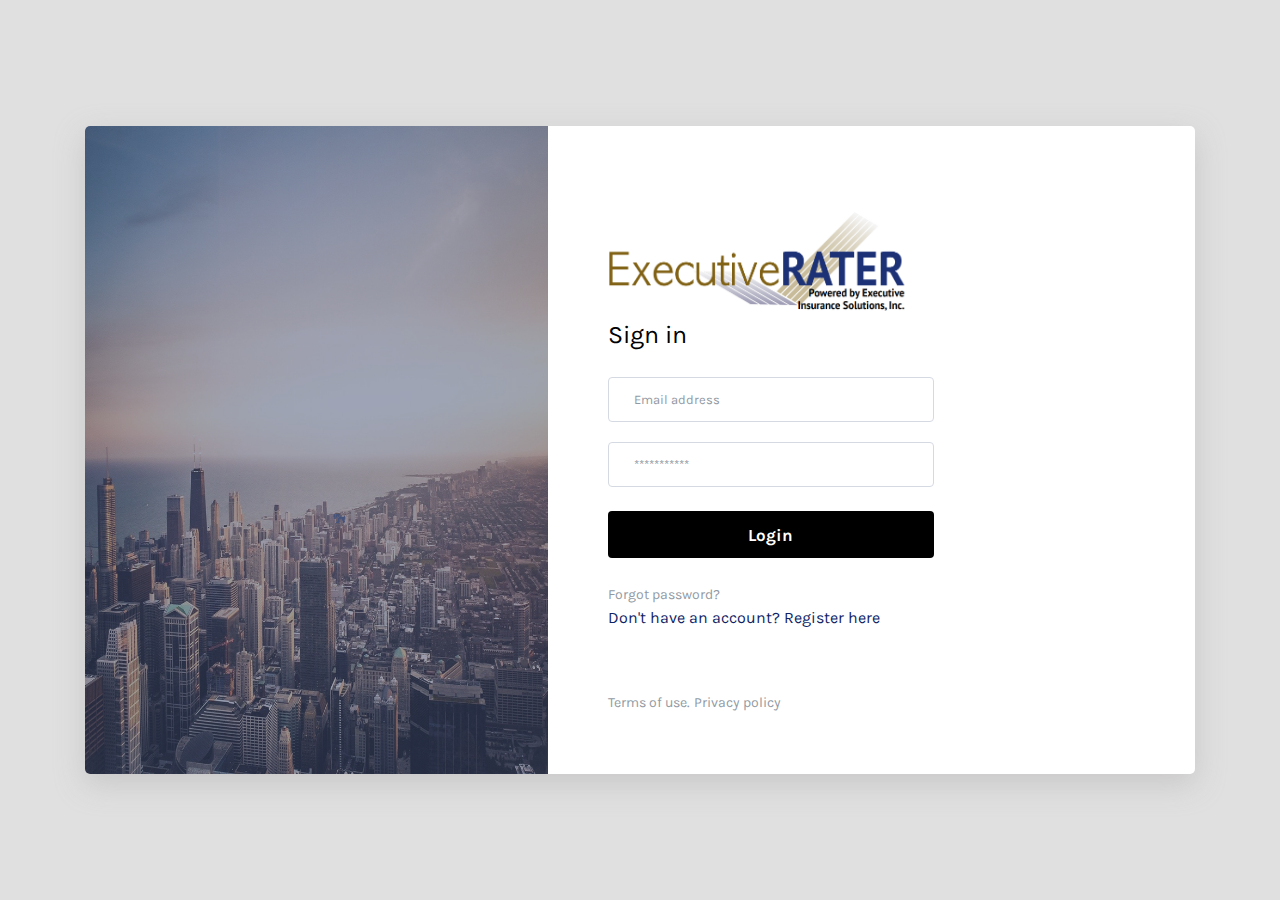
<file: index.html>
<!DOCTYPE html>
<html lang="en">
<head>
  <meta charset="UTF-8">
  <meta name="viewport" content="width=device-width, initial-scale=1.0">
  <meta http-equiv="X-UA-Compatible" content="ie=edge">
  <title>Login</title>
  <link href="https://fonts.googleapis.com/css?family=Karla:400,700&display=swap" rel="stylesheet">
  <link rel="stylesheet" href="https://cdn.materialdesignicons.com/4.8.95/css/materialdesignicons.min.css">
  <link rel="stylesheet" href="https://stackpath.bootstrapcdn.com/bootstrap/4.4.1/css/bootstrap.min.css">
  <link rel="stylesheet" href="assets/css/login.css">
</head>
<body>
  <main class="d-flex align-items-center min-vh-100 py-3 py-md-0">
    <div class="container">
      <div class="card login-card">
        <div class="row no-gutters">
          <div class="col-md-5">
            <img src="assets/images/login3.png" alt="login" class="login-card-img">
          </div>
          <div class="col-md-7">
            <div class="card-body">
              <div class="brand-wrapper">
                <img src="assets/images/logo1.PNG" height="100" width="300" alt="logo" class="logo">
              </div>
              <p class="login-card-description">Sign in</p>
              <form action="">
                  <div class="form-group">
                    <label for="email" class="sr-only">Email</label>
                    <input type="email" name="email" id="email" class="form-control" placeholder="Email address">
                  </div>
                  <div class="form-group mb-4">
                    <label for="password" class="sr-only">Password</label>
                    <input type="password" name="password" id="password" class="form-control" placeholder="***********">
                  </div>
                  <input name="login" id="login" class="btn btn-block login-btn mb-4" type="button" onclick="window.location.href='crud.html';" value="Login" >
                </form>
                <a href="#!" class="forgot-password-link">Forgot password?</a>
                <p class="login-card-footer-text">Don't have an account? <a href="#!" class="text-reset">Register here</a></p>
                <nav class="login-card-footer-nav">
                  <a href="#!">Terms of use.</a>
                  <a href="#!">Privacy policy</a>
                </nav>
            </div>
          </div>
        </div>
      </div>
      
    </div>
  </main>
  <script src="https://code.jquery.com/jquery-3.4.1.min.js"></script>
  <script src="https://cdn.jsdelivr.net/npm/popper.js@1.16.0/dist/umd/popper.min.js"></script>
  <script src="https://stackpath.bootstrapcdn.com/bootstrap/4.4.1/js/bootstrap.min.js"></script>
</body>
</html>
</file>
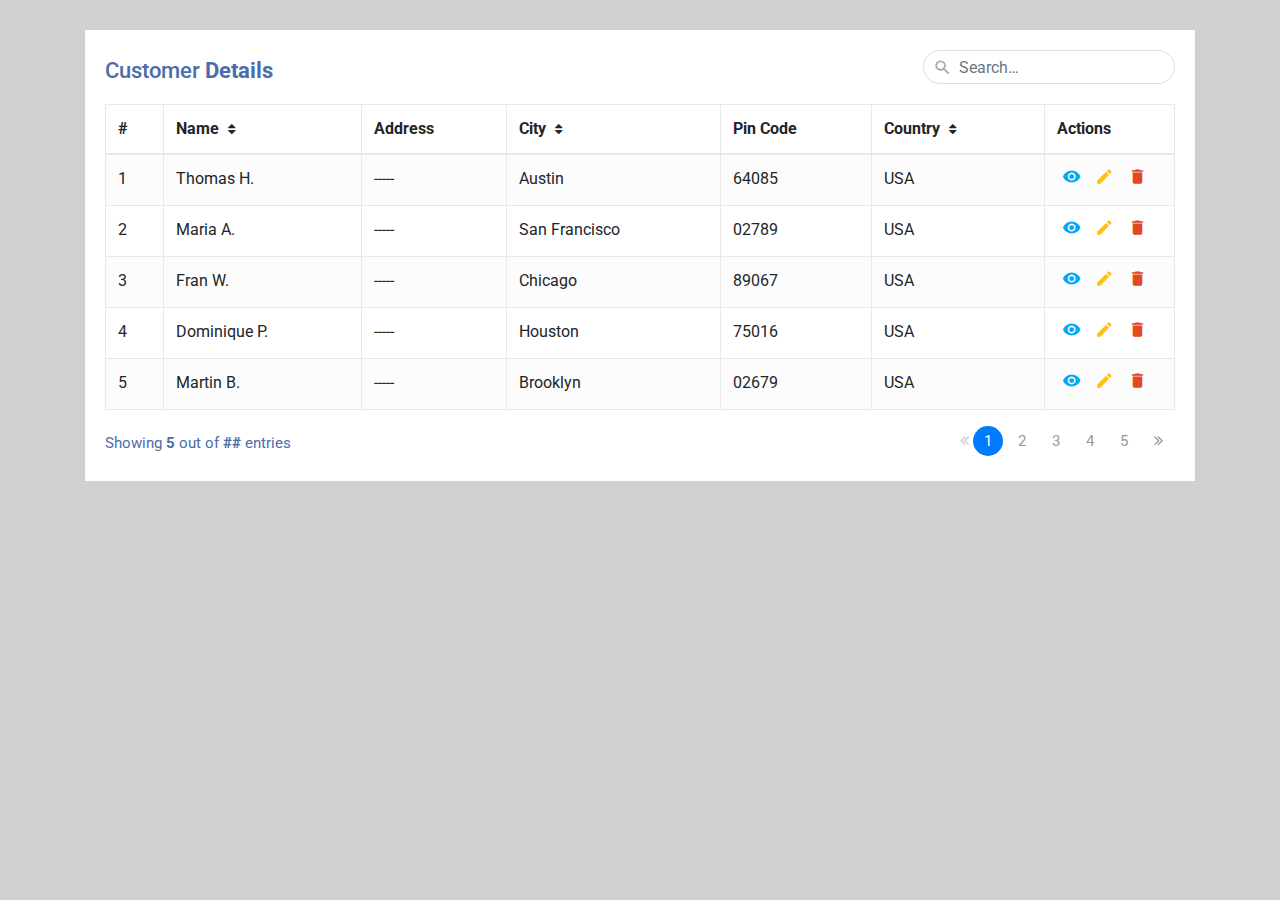
<file: crud.html>
<!DOCTYPE html>
<html lang="en">
<head>
<meta charset="utf-8">
<meta name="viewport" content="width=device-width, initial-scale=1, shrink-to-fit=no">
<title>Simple Data Table</title>
<link rel="stylesheet" href="https://fonts.googleapis.com/css?family=Roboto">
<link rel="stylesheet" href="https://stackpath.bootstrapcdn.com/bootstrap/4.5.0/css/bootstrap.min.css">
<link rel="stylesheet" href="https://fonts.googleapis.com/icon?family=Material+Icons">
<link rel="stylesheet" href="https://maxcdn.bootstrapcdn.com/font-awesome/4.7.0/css/font-awesome.min.css">
<script src="https://code.jquery.com/jquery-3.5.1.min.js"></script>
<script src="https://cdn.jsdelivr.net/npm/popper.js@1.16.0/dist/umd/popper.min.js"></script>
<script src="https://stackpath.bootstrapcdn.com/bootstrap/4.5.0/js/bootstrap.min.js"></script>
<style>
body {
    color: #4c6daa;
    background: #d0d0ce;
    font-family: 'Roboto', sans-serif;
}
.table-responsive {
    margin: 30px 0;
}
.table-wrapper {
    min-width: 1000px;
    background: #fff;
    padding: 20px;
    box-shadow: 0 1px 1px rgba(0,0,0,.05);
}
.table-title {
    padding-bottom: 10px;
    margin: 0 0 10px;
    min-width: 100%;
}
.table-title h2 {
    margin: 8px 0 0;
    font-size: 22px;
}
.search-box {
    position: relative;        
    float: right;
}
.search-box input {
    height: 34px;
    border-radius: 20px;
    padding-left: 35px;
    border-color: #ddd;
    box-shadow: none;
}
.search-box input:focus {
    border-color: #3FBAE4;
}
.search-box i {
    color: #a0a5b1;
    position: absolute;
    font-size: 19px;
    top: 8px;
    left: 10px;
}
table.table tr th, table.table tr td {
    border-color: #e9e9e9;
}
table.table-striped tbody tr:nth-of-type(odd) {
    background-color: #fcfcfc;
}
table.table-striped.table-hover tbody tr:hover {
    background: #f5f5f5;
}
table.table th i {
    font-size: 13px;
    margin: 0 5px;
    cursor: pointer;
}
table.table td:last-child {
    width: 130px;
}
table.table td a {
    color: #a0a5b1;
    display: inline-block;
    margin: 0 5px;
}
table.table td a.view {
    color: #03A9F4;
}
table.table td a.edit {
    color: #FFC107;
}
table.table td a.delete {
    color: #E34724;
}
table.table td i {
    font-size: 19px;
}    
.pagination {
    float: right;
    margin: 0 0 5px;
}
.pagination li a {
    border: none;
    font-size: 95%;
    width: 30px;
    height: 30px;
    color: #999;
    margin: 0 2px;
    line-height: 30px;
    border-radius: 30px !important;
    text-align: center;
    padding: 0;
}
.pagination li a:hover {
    color: #666;
}	
.pagination li.active a {
    background: #03A9F4;
}
.pagination li.active a:hover {        
    background: #0397d6;
}
.pagination li.disabled i {
    color: #ccc;
}
.pagination li i {
    font-size: 16px;
    padding-top: 6px
}
.hint-text {
    float: left;
    margin-top: 6px;
    font-size: 95%;
}    
</style>
<script>
$(document).ready(function(){
	$('[data-toggle="tooltip"]').tooltip();
});
</script>
</head>
<body>
<div class="container-xl">
    <div class="table-responsive">
        <div class="table-wrapper">
            <div class="table-title">
                <div class="row">
                    <div class="col-sm-8"><h2>Customer <b>Details</b></h2></div>
                    <div class="col-sm-4">
                        <div class="search-box">
                            <i class="material-icons">&#xE8B6;</i>
                            <input type="text" class="form-control" placeholder="Search&hellip;">
                        </div>
                    </div>
                </div>
            </div>
            <table class="table table-striped table-hover table-bordered">
                <thead>
                    <tr>
                        <th>#</th>
                        <th>Name <i class="fa fa-sort"></i></th>
                        <th>Address</th>
                        <th>City <i class="fa fa-sort"></i></th>
                        <th>Pin Code</th>
                        <th>Country <i class="fa fa-sort"></i></th>
                        <th>Actions</th>
                    </tr>
                </thead>
                <tbody>
                    <tr>
                        <td>1</td>
                        <td>Thomas H.</td>
                        <td>-----</td>
                        <td>Austin</td>
                        <td>64085</td>
                        <td>USA</td>
                        <td>
                            <a href="#" class="view" title="View" data-toggle="tooltip"><i class="material-icons">&#xE417;</i></a>
                            <a href="#" class="edit" title="Edit" data-toggle="tooltip"><i class="material-icons">&#xE254;</i></a>
                            <a href="#" class="delete" title="Delete" data-toggle="tooltip"><i class="material-icons">&#xE872;</i></a>
                        </td>
                    </tr>
                    <tr>
                        <td>2</td>
                        <td>Maria A.</td>
                        <td>-----</td>
                        <td>San Francisco</td>
                        <td>02789</td>
                        <td>USA</td>
                        <td>
                            <a href="#" class="view" title="View" data-toggle="tooltip"><i class="material-icons">&#xE417;</i></a>
                            <a href="#" class="edit" title="Edit" data-toggle="tooltip"><i class="material-icons">&#xE254;</i></a>
                            <a href="#" class="delete" title="Delete" data-toggle="tooltip"><i class="material-icons">&#xE872;</i></a>
                        </td>
                    </tr>
                    <tr>
                        <td>3</td>
                        <td>Fran W.</td>
                        <td>-----</td>
                        <td>Chicago</td>
                        <td>89067</td>
                        <td>USA</td>
                        <td>
                            <a href="#" class="view" title="View" data-toggle="tooltip"><i class="material-icons">&#xE417;</i></a>
                            <a href="#" class="edit" title="Edit" data-toggle="tooltip"><i class="material-icons">&#xE254;</i></a>
                            <a href="#" class="delete" title="Delete" data-toggle="tooltip"><i class="material-icons">&#xE872;</i></a>
                        </td>
                    </tr>
                    <tr>
                        <td>4</td>
                        <td>Dominique P.</td>
                        <td>-----</td>
                        <td>Houston</td>
                        <td>75016</td>
                        <td>USA</td>
                        <td>
                            <a href="#" class="view" title="View" data-toggle="tooltip"><i class="material-icons">&#xE417;</i></a>
                            <a href="#" class="edit" title="Edit" data-toggle="tooltip"><i class="material-icons">&#xE254;</i></a>
                            <a href="#" class="delete" title="Delete" data-toggle="tooltip"><i class="material-icons">&#xE872;</i></a>
                        </td>
                    </tr>
                    <tr>
                        <td>5</td>
                        <td>Martin B.</td>
                        <td>-----</td>
                        <td>Brooklyn</td>
                        <td>02679</td>
                        <td>USA</td>
                        <td>
                            <a href="#" class="view" title="View" data-toggle="tooltip"><i class="material-icons">&#xE417;</i></a>
                            <a href="#" class="edit" title="Edit" data-toggle="tooltip"><i class="material-icons">&#xE254;</i></a>
                            <a href="#" class="delete" title="Delete" data-toggle="tooltip"><i class="material-icons">&#xE872;</i></a>
                        </td>
                    </tr>        
                </tbody>
            </table>
            <div class="clearfix">
                <div class="hint-text">Showing <b>5</b> out of <b>##</b> entries</div>
                <ul class="pagination">
                    <li class="page-item disabled"><a href="#"><i class="fa fa-angle-double-left"></i></a></li>
                    <li class="page-item active"><a href="#" class="page-link">1</a></li>
                    <li class="page-item"><a href="#" class="page-link">2</a></li>
                    <li class="page-item"><a href="#" class="page-link">3</a></li>
                    <li class="page-item"><a href="#" class="page-link">4</a></li>
                    <li class="page-item"><a href="#" class="page-link">5</a></li>
                    <li class="page-item"><a href="#" class="page-link"><i class="fa fa-angle-double-right"></i></a></li>
                </ul>
            </div>
        </div>
    </div>  
</div>   
</body>
</html>
</file>
<file: assets/css/login.css>
body {
  font-family: "Karla", sans-serif;
  background-color: #e0e0e0;
  min-height: 100vh; }

.brand-wrapper {
  margin-bottom: 30px; }
  .brand-wrapper {
    height: 75px; }
    .logo {
        height: 100px;
      
     }

.login-card {
  border: 0;
  border-radius: 5px;
  box-shadow: 0 10px 30px 0 rgba(172, 168, 168, 0.43);
  overflow: hidden; }
  .login-card-img {
    border-radius: 0;
    position: absolute;
    width: 100%;
    height: 100%;
    -o-object-fit: cover;
       object-fit: cover; }
  .login-card .card-body {
    padding: 85px 60px 60px; }
    @media (max-width: 422px) {
      .login-card .card-body {
        padding: 35px 24px; } }
  .login-card-description {
    font-size: 25px;
    color: #000;
    font-weight: normal;
    margin-bottom: 23px; }
  .login-card form {
    max-width: 326px; }
  .login-card .form-control {
    border: 1px solid #d5dae2;
    padding: 15px 25px;
    margin-bottom: 20px;
    min-height: 45px;
    font-size: 13px;
    line-height: 15;
    font-weight: normal; }
    .login-card .form-control::-webkit-input-placeholder {
      color: #919aa3; }
    .login-card .form-control::-moz-placeholder {
      color: #919aa3; }
    .login-card .form-control:-ms-input-placeholder {
      color: #919aa3; }
    .login-card .form-control::-ms-input-placeholder {
      color: #919aa3; }
    .login-card .form-control::placeholder {
      color: #919aa3; }
  .login-card .login-btn {
    padding: 13px 20px 12px;
    background-color: #000;
    border-radius: 4px;
    font-size: 17px;
    font-weight: bold;
    line-height: 20px;
    color: #fff;
    margin-bottom: 24px; }
    .login-card .login-btn:hover {
      border: 1px solid #000;
      background-color: transparent;
      color: #000; }
  .login-card .forgot-password-link {
    font-size: 14px;
    color: #919aa3;
    margin-bottom: 12px; }
  .login-card-footer-text {
    font-size: 16px;
    color: #0d2366;
    margin-bottom: 60px; }
    @media (max-width: 767px) {
      .login-card-footer-text {
        margin-bottom: 24px; } }
  .login-card-footer-nav a {
    font-size: 14px;
    color: #919aa3; }

/*# sourceMappingURL=login.css.map */
</file>
